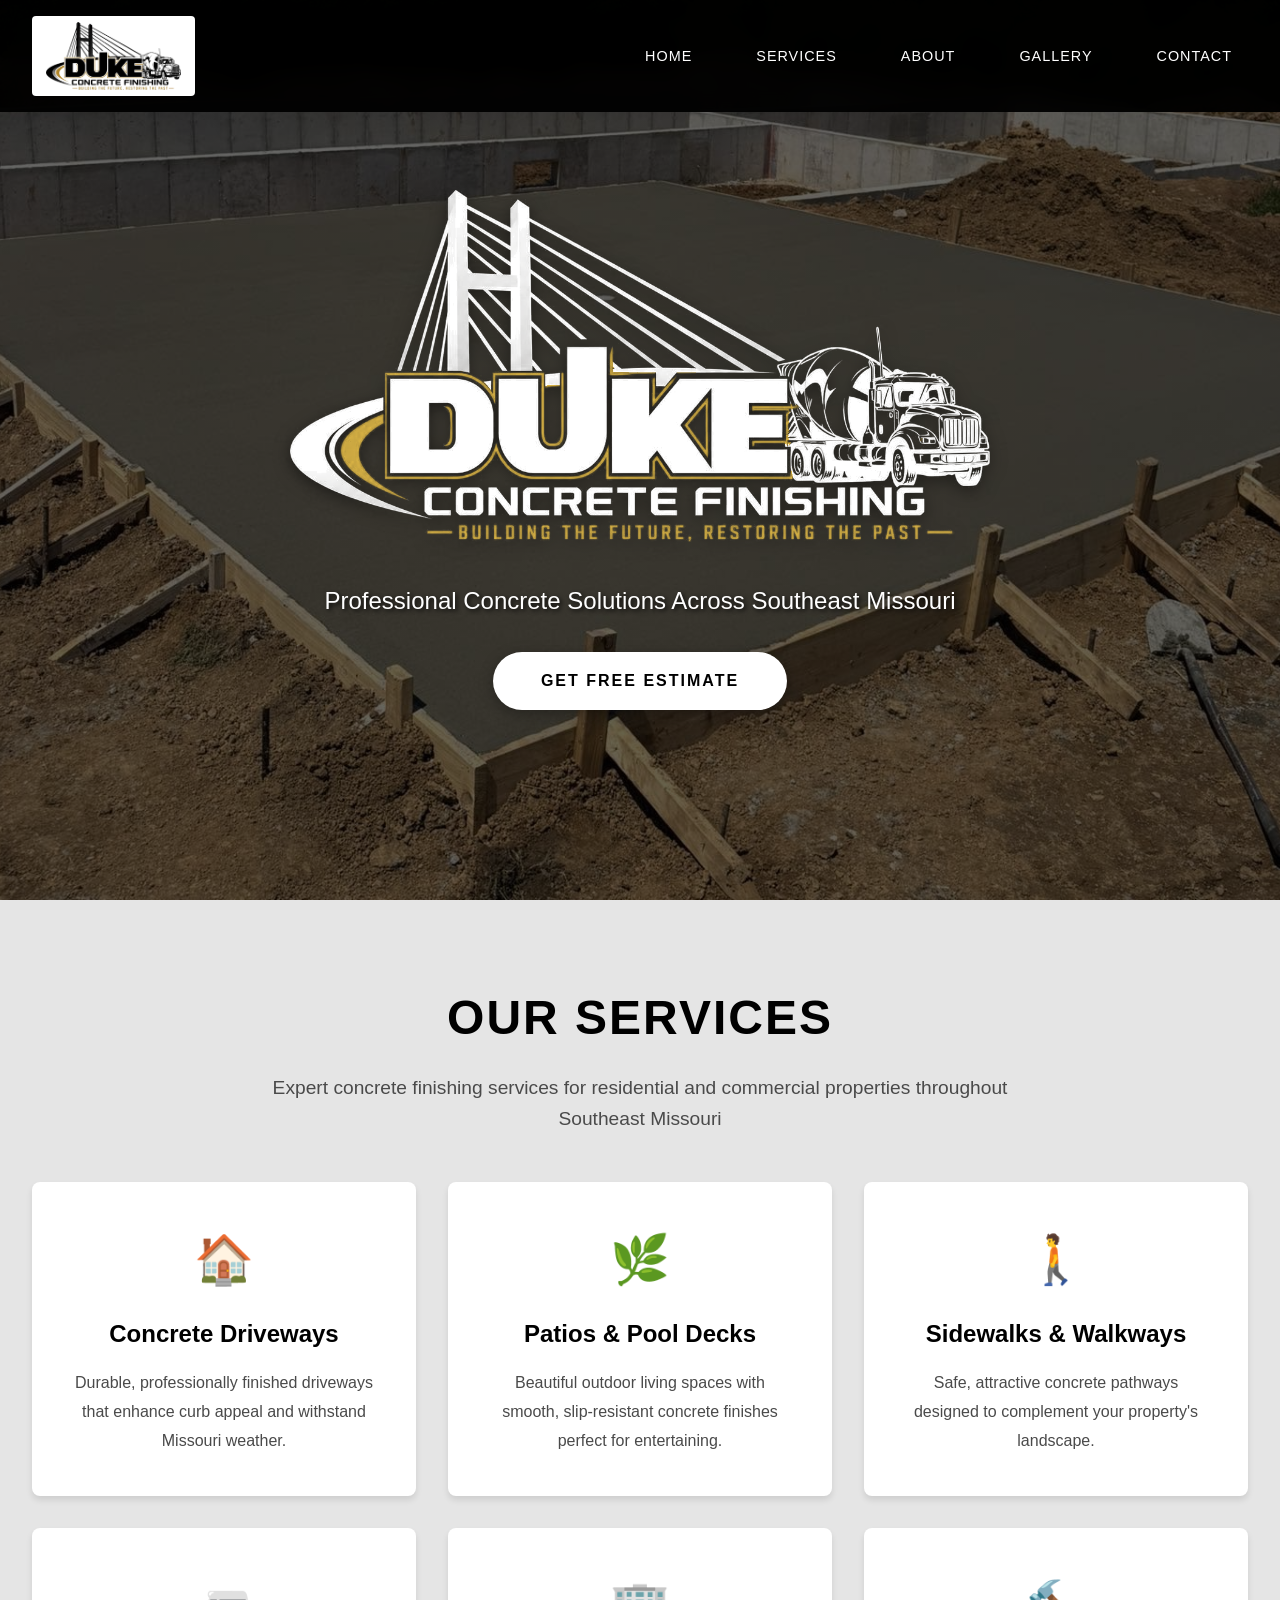
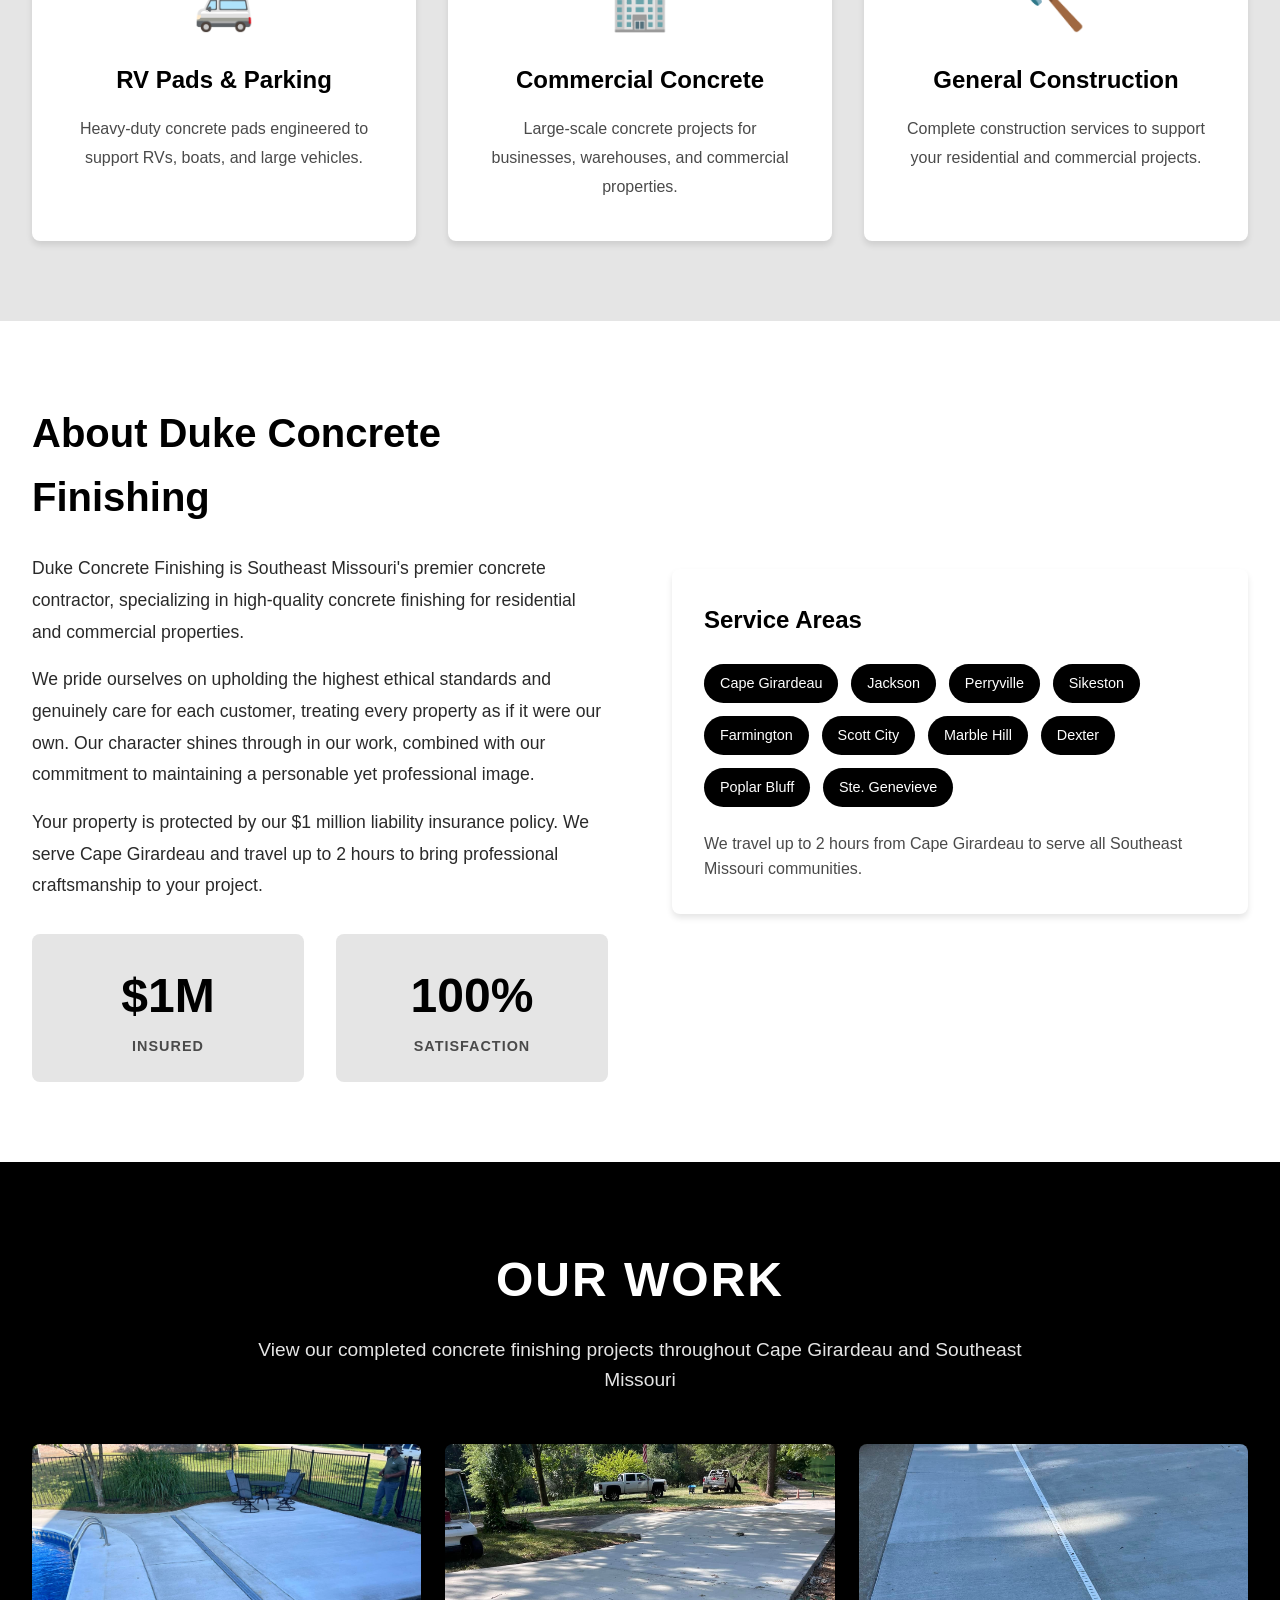
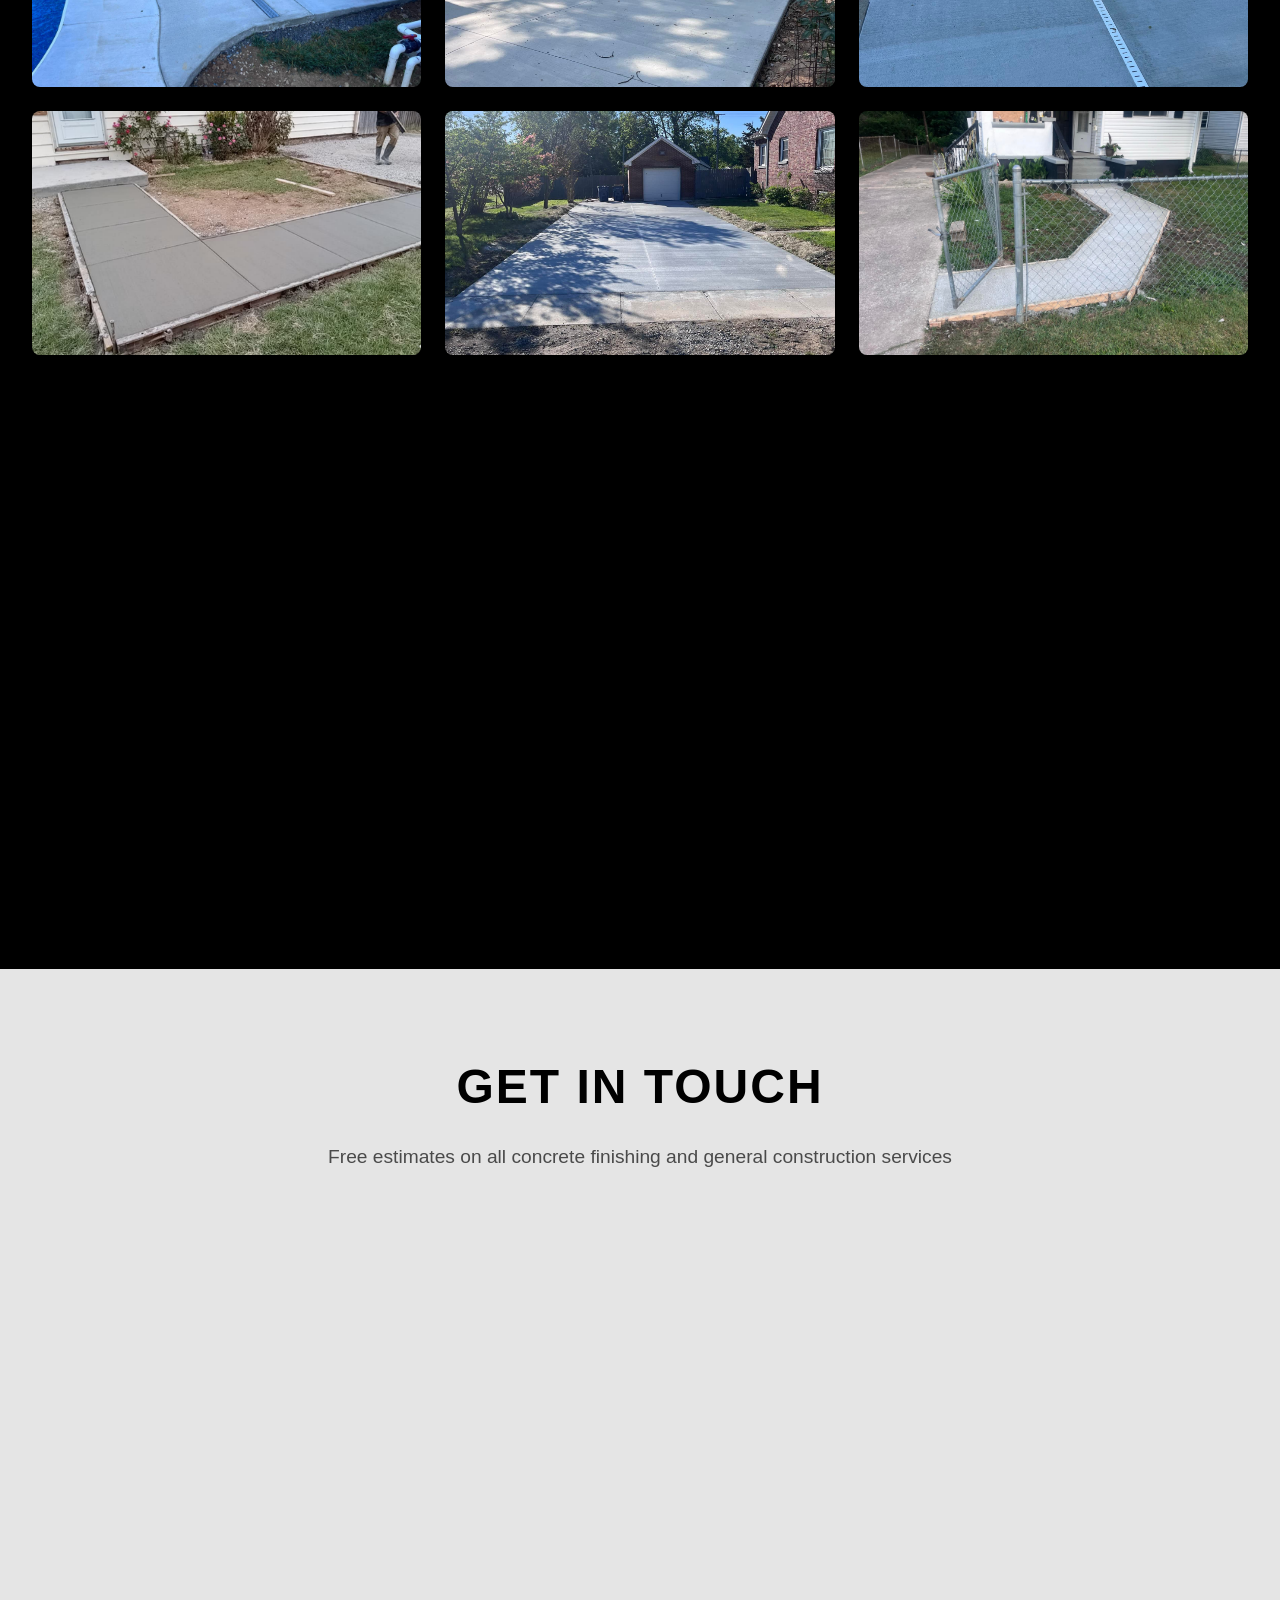
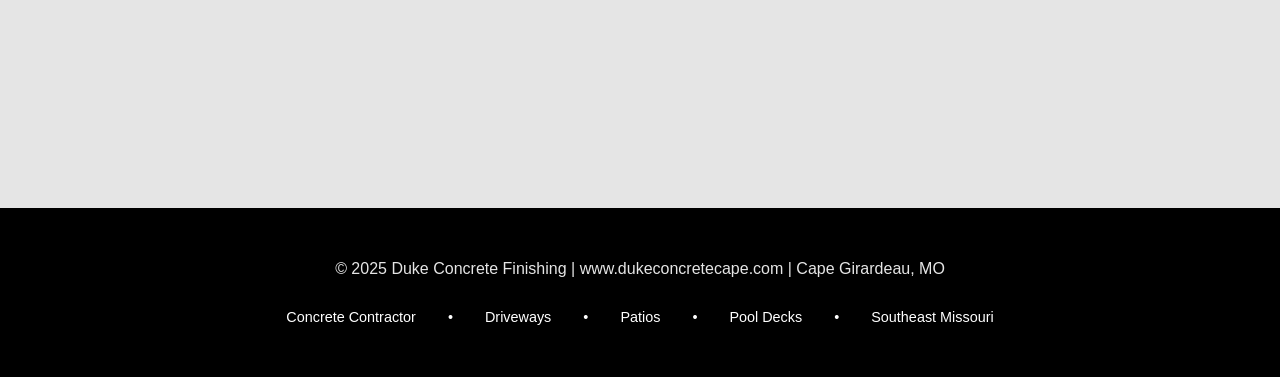
<file: index.html>
<!DOCTYPE html>
<html lang="en">
<head>
    <meta charset="UTF-8">
    <meta name="viewport" content="width=device-width, initial-scale=1.0">
    <meta name="description" content="Duke Concrete Finishing - Professional concrete contractor serving Cape Girardeau, Jackson, Perryville, Sikeston, Farmington and Southeast Missouri. Specializing in concrete driveways, patios, pool decks, sidewalks and RV pads. FREE estimates. Fully insured.">
    <meta name="keywords" content="concrete contractor cape girardeau mo, concrete finishing southeast missouri, concrete driveway jackson mo, concrete patio perryville mo, pool deck concrete sikeston mo, concrete services farmington mo, rv pad concrete cape girardeau, residential concrete southeast missouri, commercial concrete missouri">
    <title>Duke Concrete Finishing | Cape Girardeau, MO Concrete Specialists</title>
    <link rel="icon" type="image/x-icon" href="images/favicon.ico">

    <style>
        * {
            margin: 0;
            padding: 0;
            box-sizing: border-box;
        }

        :root {
            --primary-black: #000000;
            --secondary-black: #1a1a1a;
            --dark-gray: #2a2a2a;
            --medium-gray: #4a4a4a;
            --light-gray: #e5e5e5;
            --white: #ffffff;
            --accent-gray: #808080;
        }

        body {
            font-family: -apple-system, BlinkMacSystemFont, 'Segoe UI', Roboto, 'Helvetica Neue', Arial, sans-serif;
            line-height: 1.6;
            color: var(--dark-gray);
            overflow-x: hidden;
        }

        /* Smooth Scroll */
        html {
            scroll-behavior: smooth;
        }

        /* Navigation */
        nav {
            position: fixed;
            top: 0;
            width: 100%;
            background: rgba(0, 0, 0, 0.95);
            backdrop-filter: blur(10px);
            z-index: 1000;
            transition: all 0.3s ease;
        }

        nav.scrolled {
            background: rgba(0, 0, 0, 1);
            box-shadow: 0 2px 20px rgba(0, 0, 0, 0.3);
        }

        .nav-container {
            max-width: 1400px;
            margin: 0 auto;
            display: flex;
            justify-content: space-between;
            align-items: center;
            padding: 1rem 2rem;
        }

        .logo {
            height: 80px;
            width: auto;
            object-fit: contain;
            background: white;
            padding: 6px 14px;
            border-radius: 4px;
        }

        .nav-links {
            display: flex;
            list-style: none;
            gap: 2rem;
        }

        .nav-links a {
            color: var(--white);
            text-decoration: none;
            font-weight: 500;
            text-transform: uppercase;
            letter-spacing: 1px;
            font-size: 0.9rem;
            transition: all 0.3s ease;
            padding: 0.5rem 1rem;
            border-radius: 4px;
        }

        .nav-links a:hover {
            background: var(--white);
            color: var(--primary-black);
        }

        .mobile-menu {
            display: none;
            flex-direction: column;
            cursor: pointer;
        }

        .mobile-menu span {
            width: 25px;
            height: 3px;
            background: var(--white);
            margin: 3px 0;
            transition: 0.3s;
        }

        /* Hero Section */
        .hero {
            height: 100vh;
            background: linear-gradient(rgba(0, 0, 0, 0.6), rgba(0, 0, 0, 0.6)),
                        url('gallery/foundation-slab-concrete-pour-southeast-missouri.jpg') center/cover no-repeat;
            display: flex;
            align-items: center;
            justify-content: center;
            text-align: center;
            color: var(--white);
            position: relative;
        }

        .hero-content {
            max-width: 900px;
            padding: 2rem;
            animation: fadeInUp 1s ease;
        }

        .hero h1 {
            font-size: 4rem;
            font-weight: 900;
            margin-bottom: 1rem;
            text-transform: uppercase;
            letter-spacing: 3px;
            text-shadow: 3px 3px 6px rgba(0, 0, 0, 0.8);
        }

        .hero p {
            font-size: 1.5rem;
            margin-bottom: 2rem;
            font-weight: 300;
            text-shadow: 2px 2px 4px rgba(0, 0, 0, 0.8);
        }

        .cta-button {
            display: inline-block;
            padding: 1rem 3rem;
            background: var(--white);
            color: var(--primary-black);
            text-decoration: none;
            font-weight: 700;
            text-transform: uppercase;
            letter-spacing: 2px;
            border-radius: 50px;
            transition: all 0.3s ease;
            box-shadow: 0 4px 15px rgba(0, 0, 0, 0.3);
        }

        .cta-button:hover {
            transform: translateY(-3px);
            box-shadow: 0 6px 25px rgba(0, 0, 0, 0.5);
        }

        /* Sections */
        section {
            padding: 5rem 2rem;
        }

        .container {
            max-width: 1400px;
            margin: 0 auto;
        }

        .section-title {
            text-align: center;
            font-size: 3rem;
            font-weight: 900;
            margin-bottom: 1rem;
            text-transform: uppercase;
            letter-spacing: 2px;
            color: var(--primary-black);
        }

        .section-subtitle {
            text-align: center;
            font-size: 1.2rem;
            color: var(--medium-gray);
            margin-bottom: 3rem;
            max-width: 800px;
            margin-left: auto;
            margin-right: auto;
        }

        /* Services Section */
        #services {
            background: var(--light-gray);
        }

        .services-grid {
            display: grid;
            grid-template-columns: repeat(auto-fit, minmax(300px, 1fr));
            gap: 2rem;
            margin-top: 3rem;
        }

        .service-card {
            background: var(--white);
            padding: 2.5rem;
            border-radius: 8px;
            text-align: center;
            transition: all 0.3s ease;
            box-shadow: 0 4px 6px rgba(0, 0, 0, 0.1);
        }

        .service-card:hover {
            transform: translateY(-10px);
            box-shadow: 0 12px 24px rgba(0, 0, 0, 0.2);
        }

        .service-icon {
            font-size: 3rem;
            margin-bottom: 1rem;
        }

        .service-card h3 {
            font-size: 1.5rem;
            margin-bottom: 1rem;
            color: var(--primary-black);
            font-weight: 700;
        }

        .service-card p {
            color: var(--medium-gray);
            line-height: 1.8;
        }

        /* About Section */
        .about-content {
            display: grid;
            grid-template-columns: 1fr 1fr;
            gap: 4rem;
            align-items: center;
        }

        .about-text h2 {
            font-size: 2.5rem;
            margin-bottom: 1.5rem;
            color: var(--primary-black);
            font-weight: 800;
        }

        .about-text p {
            margin-bottom: 1rem;
            color: var(--dark-gray);
            font-size: 1.1rem;
            line-height: 1.8;
        }

        .about-stats {
            display: grid;
            grid-template-columns: repeat(2, 1fr);
            gap: 2rem;
            margin-top: 2rem;
        }

        .stat {
            text-align: center;
            padding: 1.5rem;
            background: var(--light-gray);
            border-radius: 8px;
        }

        .stat-number {
            font-size: 3rem;
            font-weight: 900;
            color: var(--primary-black);
        }

        .stat-label {
            color: var(--medium-gray);
            font-weight: 600;
            text-transform: uppercase;
            letter-spacing: 1px;
            font-size: 0.9rem;
        }

        /* Gallery Section */
        #gallery {
            background: var(--primary-black);
            color: var(--white);
        }

        #gallery .section-title {
            color: var(--white);
        }

        #gallery .section-subtitle {
            color: var(--light-gray);
        }

        .gallery-grid {
            display: grid;
            grid-template-columns: repeat(auto-fit, minmax(350px, 1fr));
            gap: 1.5rem;
            margin-top: 3rem;
        }

        .gallery-item {
            position: relative;
            overflow: hidden;
            border-radius: 8px;
            cursor: pointer;
            aspect-ratio: 16/10;
        }

        .gallery-item img {
            width: 100%;
            height: 100%;
            object-fit: cover;
            transition: transform 0.5s ease;
        }

        .gallery-item:hover img {
            transform: scale(1.1);
        }

        .gallery-overlay {
            position: absolute;
            bottom: 0;
            left: 0;
            right: 0;
            background: linear-gradient(to top, rgba(0,0,0,0.9), transparent);
            padding: 2rem 1.5rem;
            transform: translateY(100%);
            transition: transform 0.3s ease;
        }

        .gallery-item:hover .gallery-overlay {
            transform: translateY(0);
        }

        .gallery-overlay h3 {
            font-size: 1.2rem;
            margin-bottom: 0.5rem;
        }

        .gallery-overlay p {
            font-size: 0.9rem;
            color: var(--light-gray);
        }

        /* Contact Section */
        #contact {
            background: var(--light-gray);
        }

        .contact-container {
            display: grid;
            grid-template-columns: 1fr 1fr;
            gap: 4rem;
            margin-top: 3rem;
        }

        .contact-info {
            display: flex;
            flex-direction: column;
            gap: 2rem;
        }

        .contact-item {
            display: flex;
            align-items: start;
            gap: 1.5rem;
        }

        .contact-icon {
            font-size: 2rem;
            color: var(--primary-black);
        }

        .contact-details h3 {
            font-size: 1.3rem;
            margin-bottom: 0.5rem;
            color: var(--primary-black);
            font-weight: 700;
        }

        .contact-details p {
            color: var(--medium-gray);
            line-height: 1.8;
        }

        .service-areas {
            background: var(--white);
            padding: 2rem;
            border-radius: 8px;
            box-shadow: 0 4px 6px rgba(0, 0, 0, 0.1);
        }

        .service-areas h3 {
            font-size: 1.5rem;
            margin-bottom: 1.5rem;
            color: var(--primary-black);
            font-weight: 700;
        }

        .areas-list {
            display: flex;
            flex-wrap: wrap;
            gap: 0.8rem;
        }

        .area-tag {
            background: var(--primary-black);
            color: var(--white);
            padding: 0.5rem 1rem;
            border-radius: 20px;
            font-size: 0.9rem;
            font-weight: 500;
        }

        /* Footer */
        footer {
            background: var(--primary-black);
            color: var(--white);
            text-align: center;
            padding: 3rem 2rem;
        }

        footer p {
            color: var(--light-gray);
            margin-bottom: 1rem;
        }

        .footer-links {
            display: flex;
            justify-content: center;
            gap: 2rem;
            margin-top: 1.5rem;
            font-size: 0.9rem;
        }

        .footer-links a {
            color: var(--light-gray);
            text-decoration: none;
            transition: color 0.3s ease;
        }

        .footer-links a:hover {
            color: var(--white);
        }

        /* Animations */
        @keyframes fadeInUp {
            from {
                opacity: 0;
                transform: translateY(30px);
            }
            to {
                opacity: 1;
                transform: translateY(0);
            }
        }

        .fade-in {
            opacity: 0;
            transform: translateY(30px);
            transition: all 0.6s ease;
        }

        .fade-in.visible {
            opacity: 1;
            transform: translateY(0);
        }

        /* Responsive */
        @media (max-width: 968px) {
            .nav-links {
                position: fixed;
                right: -100%;
                top: 108px;
                flex-direction: column;
                background: var(--primary-black);
                width: 100%;
                text-align: center;
                transition: 0.3s;
                padding: 2rem 0;
            }

            .nav-links.active {
                right: 0;
            }

            .mobile-menu {
                display: flex;
            }

            .hero h1 {
                font-size: 2.5rem;
            }

            .hero p {
                font-size: 1.2rem;
            }

            .about-content,
            .contact-container {
                grid-template-columns: 1fr;
            }

            .gallery-grid {
                grid-template-columns: 1fr;
            }

            .section-title {
                font-size: 2rem;
            }
        }

        @media (max-width: 480px) {
            .hero h1 {
                font-size: 2rem;
            }

            .nav-container {
                padding: 1rem;
            }

            .logo {
                height: 62px;
            }
        }
    </style>
</head>
<body>
    <!-- Navigation -->
    <nav id="navbar">
        <div class="nav-container">
            <img src="images/duke-concrete-logo-color.png" alt="Duke Concrete Finishing" class="logo">
            <ul class="nav-links" id="navLinks">
                <li><a href="#home">Home</a></li>
                <li><a href="#services">Services</a></li>
                <li><a href="#about">About</a></li>
                <li><a href="#gallery">Gallery</a></li>
                <li><a href="#contact">Contact</a></li>
            </ul>
            <div class="mobile-menu" id="mobileMenu">
                <span></span>
                <span></span>
                <span></span>
            </div>
        </div>
    </nav>

    <!-- Hero Section -->
    <section class="hero" id="home">
        <div class="hero-content">
            <img src="images/duke-concrete-logo-light.png" alt="Duke Concrete Finishing" style="max-width: 700px; width: 100%; height: auto; margin-bottom: 2rem; filter: drop-shadow(0 4px 8px rgba(0,0,0,0.5));">
            <p>Professional Concrete Solutions Across Southeast Missouri</p>
            <a href="#contact" class="cta-button">Get Free Estimate</a>
        </div>
    </section>

    <!-- Services Section -->
    <section id="services">
        <div class="container">
            <h2 class="section-title">Our Services</h2>
            <p class="section-subtitle">Expert concrete finishing services for residential and commercial properties throughout Southeast Missouri</p>

            <div class="services-grid">
                <div class="service-card fade-in">
                    <div class="service-icon">🏠</div>
                    <h3>Concrete Driveways</h3>
                    <p>Durable, professionally finished driveways that enhance curb appeal and withstand Missouri weather.</p>
                </div>

                <div class="service-card fade-in">
                    <div class="service-icon">🌿</div>
                    <h3>Patios & Pool Decks</h3>
                    <p>Beautiful outdoor living spaces with smooth, slip-resistant concrete finishes perfect for entertaining.</p>
                </div>

                <div class="service-card fade-in">
                    <div class="service-icon">🚶</div>
                    <h3>Sidewalks & Walkways</h3>
                    <p>Safe, attractive concrete pathways designed to complement your property's landscape.</p>
                </div>

                <div class="service-card fade-in">
                    <div class="service-icon">🚐</div>
                    <h3>RV Pads & Parking</h3>
                    <p>Heavy-duty concrete pads engineered to support RVs, boats, and large vehicles.</p>
                </div>

                <div class="service-card fade-in">
                    <div class="service-icon">🏢</div>
                    <h3>Commercial Concrete</h3>
                    <p>Large-scale concrete projects for businesses, warehouses, and commercial properties.</p>
                </div>

                <div class="service-card fade-in">
                    <div class="service-icon">🔨</div>
                    <h3>General Construction</h3>
                    <p>Complete construction services to support your residential and commercial projects.</p>
                </div>
            </div>
        </div>
    </section>

    <!-- About Section -->
    <section id="about">
        <div class="container">
            <div class="about-content">
                <div class="about-text fade-in">
                    <h2>About Duke Concrete Finishing</h2>
                    <p>Duke Concrete Finishing is Southeast Missouri's premier concrete contractor, specializing in high-quality concrete finishing for residential and commercial properties.</p>
                    <p>We pride ourselves on upholding the highest ethical standards and genuinely care for each customer, treating every property as if it were our own. Our character shines through in our work, combined with our commitment to maintaining a personable yet professional image.</p>
                    <p>Your property is protected by our $1 million liability insurance policy. We serve Cape Girardeau and travel up to 2 hours to bring professional craftsmanship to your project.</p>

                    <div class="about-stats">
                        <div class="stat">
                            <div class="stat-number">$1M</div>
                            <div class="stat-label">Insured</div>
                        </div>
                        <div class="stat">
                            <div class="stat-number">100%</div>
                            <div class="stat-label">Satisfaction</div>
                        </div>
                    </div>
                </div>

                <div class="service-areas fade-in">
                    <h3>Service Areas</h3>
                    <div class="areas-list">
                        <span class="area-tag">Cape Girardeau</span>
                        <span class="area-tag">Jackson</span>
                        <span class="area-tag">Perryville</span>
                        <span class="area-tag">Sikeston</span>
                        <span class="area-tag">Farmington</span>
                        <span class="area-tag">Scott City</span>
                        <span class="area-tag">Marble Hill</span>
                        <span class="area-tag">Dexter</span>
                        <span class="area-tag">Poplar Bluff</span>
                        <span class="area-tag">Ste. Genevieve</span>
                    </div>
                    <p style="margin-top: 1.5rem; color: var(--medium-gray);">We travel up to 2 hours from Cape Girardeau to serve all Southeast Missouri communities.</p>
                </div>
            </div>
        </div>
    </section>

    <!-- Gallery Section -->
    <section id="gallery">
        <div class="container">
            <h2 class="section-title">Our Work</h2>
            <p class="section-subtitle">View our completed concrete finishing projects throughout Cape Girardeau and Southeast Missouri</p>

            <div class="gallery-grid">
                <div class="gallery-item fade-in">
                    <img src="gallery/pool-deck-concrete-finishing-cape-girardeau-mo.jpg" alt="Pool Deck Concrete">
                    <div class="gallery-overlay">
                        <h3>Pool Deck Finishing</h3>
                        <p>Cape Girardeau, MO</p>
                    </div>
                </div>

                <div class="gallery-item fade-in">
                    <img src="gallery/residential-concrete-driveway-southeast-missouri.jpg" alt="Concrete Driveway">
                    <div class="gallery-overlay">
                        <h3>Residential Driveway</h3>
                        <p>Southeast Missouri</p>
                    </div>
                </div>

                <div class="gallery-item fade-in">
                    <img src="gallery/smooth-concrete-patio-finishing-cape-girardeau.jpg" alt="Concrete Patio">
                    <div class="gallery-overlay">
                        <h3>Smooth Patio Finish</h3>
                        <p>Cape Girardeau</p>
                    </div>
                </div>

                <div class="gallery-item fade-in">
                    <img src="gallery/concrete-patio-installation-cape-girardeau-mo.jpg" alt="Patio Installation">
                    <div class="gallery-overlay">
                        <h3>Patio Installation</h3>
                        <p>Cape Girardeau, MO</p>
                    </div>
                </div>

                <div class="gallery-item fade-in">
                    <img src="gallery/new-residential-concrete-driveway-missouri.jpg" alt="New Driveway">
                    <div class="gallery-overlay">
                        <h3>New Residential Driveway</h3>
                        <p>Missouri</p>
                    </div>
                </div>

                <div class="gallery-item fade-in">
                    <img src="gallery/concrete-sidewalk-installation-cape-girardeau.jpg" alt="Sidewalk Installation">
                    <div class="gallery-overlay">
                        <h3>Sidewalk Installation</h3>
                        <p>Cape Girardeau</p>
                    </div>
                </div>

                <div class="gallery-item fade-in">
                    <img src="gallery/pool-deck-concrete-work-southeast-missouri.jpg" alt="Pool Deck">
                    <div class="gallery-overlay">
                        <h3>Pool Deck Project</h3>
                        <p>Southeast Missouri</p>
                    </div>
                </div>

                <div class="gallery-item fade-in">
                    <img src="gallery/backyard-concrete-patio-cape-girardeau-mo.jpg" alt="Backyard Patio">
                    <div class="gallery-overlay">
                        <h3>Backyard Patio</h3>
                        <p>Cape Girardeau, MO</p>
                    </div>
                </div>

                <div class="gallery-item fade-in">
                    <img src="gallery/rv-pad-concrete-installation-southeast-missouri.jpg" alt="RV Pad">
                    <div class="gallery-overlay">
                        <h3>RV Pad Installation</h3>
                        <p>Southeast Missouri</p>
                    </div>
                </div>

                <div class="gallery-item fade-in">
                    <img src="gallery/foundation-slab-concrete-pour-southeast-missouri.jpg" alt="Foundation Slab" loading="lazy">
                    <div class="gallery-overlay">
                        <h3>Foundation Slab</h3>
                        <p>Southeast Missouri</p>
                    </div>
                </div>
            </div>
        </div>
    </section>

    <!-- Contact Section -->
    <section id="contact">
        <div class="container">
            <h2 class="section-title">Get In Touch</h2>
            <p class="section-subtitle">Free estimates on all concrete finishing and general construction services</p>

            <div class="contact-container">
                <div class="contact-info">
                    <div class="contact-item fade-in">
                        <div class="contact-icon">📍</div>
                        <div class="contact-details">
                            <h3>Address</h3>
                            <p>1601 Kurre Lane<br>Cape Girardeau, MO 63701</p>
                        </div>
                    </div>

                    <div class="contact-item fade-in">
                        <div class="contact-icon">📞</div>
                        <div class="contact-details">
                            <h3>Phone</h3>
                            <p>801-674-8419</p>
                        </div>
                    </div>

                    <div class="contact-item fade-in">
                        <div class="contact-icon">✉️</div>
                        <div class="contact-details">
                            <h3>Email</h3>
                            <p>jeremiah@dukeconcretecape.com</p>
                        </div>
                    </div>

                    <div class="contact-item fade-in">
                        <div class="contact-icon">💳</div>
                        <div class="contact-details">
                            <h3>Payment Options</h3>
                            <p>We accept Visa, Mastercard, Discover, and American Express</p>
                        </div>
                    </div>

                    <div class="contact-item fade-in">
                        <div class="contact-icon">📱</div>
                        <div class="contact-details">
                            <h3>Follow Us</h3>
                            <p><a href="https://www.facebook.com/profile.php?id=100057683130072" target="_blank" style="color: var(--primary-black); text-decoration: underline;">Duke Concrete Finishing on Facebook</a></p>
                        </div>
                    </div>
                </div>

                <div class="service-areas fade-in">
                    <h3>Why Choose Duke Concrete?</h3>
                    <ul style="list-style: none; margin-top: 1.5rem;">
                        <li style="margin-bottom: 1rem; padding-left: 1.5rem; position: relative;">
                            <span style="position: absolute; left: 0;">✓</span>
                            <strong>$1 Million Liability Insurance</strong> - Your property is fully protected
                        </li>
                        <li style="margin-bottom: 1rem; padding-left: 1.5rem; position: relative;">
                            <span style="position: absolute; left: 0;">✓</span>
                            <strong>FREE Estimates</strong> - No obligation quotes on all services
                        </li>
                        <li style="margin-bottom: 1rem; padding-left: 1.5rem; position: relative;">
                            <span style="position: absolute; left: 0;">✓</span>
                            <strong>Professional Quality</strong> - Expert craftsmanship on every project
                        </li>
                        <li style="margin-bottom: 1rem; padding-left: 1.5rem; position: relative;">
                            <span style="position: absolute; left: 0;">✓</span>
                            <strong>Ethical Standards</strong> - Honest, reliable service you can trust
                        </li>
                        <li style="margin-bottom: 1rem; padding-left: 1.5rem; position: relative;">
                            <span style="position: absolute; left: 0;">✓</span>
                            <strong>Wide Service Area</strong> - Serving all of Southeast Missouri
                        </li>
                    </ul>
                </div>
            </div>
        </div>
    </section>

    <!-- Footer -->
    <footer>
        <div class="container">
            <p>&copy; 2025 Duke Concrete Finishing | www.dukeconcretecape.com | Cape Girardeau, MO</p>
            <div class="footer-links">
                <span>Concrete Contractor</span>
                <span>•</span>
                <span>Driveways</span>
                <span>•</span>
                <span>Patios</span>
                <span>•</span>
                <span>Pool Decks</span>
                <span>•</span>
                <span>Southeast Missouri</span>
            </div>
        </div>
    </footer>

    <script>
        // Mobile Menu Toggle
        const mobileMenu = document.getElementById('mobileMenu');
        const navLinks = document.getElementById('navLinks');

        mobileMenu.addEventListener('click', () => {
            navLinks.classList.toggle('active');
        });

        // Close mobile menu when clicking a link
        document.querySelectorAll('.nav-links a').forEach(link => {
            link.addEventListener('click', () => {
                navLinks.classList.remove('active');
            });
        });

        // Navbar scroll effect
        const navbar = document.getElementById('navbar');
        window.addEventListener('scroll', () => {
            if (window.scrollY > 100) {
                navbar.classList.add('scrolled');
            } else {
                navbar.classList.remove('scrolled');
            }
        });

        // Intersection Observer for fade-in animations
        const observerOptions = {
            threshold: 0.1,
            rootMargin: '0px 0px -50px 0px'
        };

        const observer = new IntersectionObserver((entries) => {
            entries.forEach(entry => {
                if (entry.isIntersecting) {
                    entry.target.classList.add('visible');
                }
            });
        }, observerOptions);

        // Observe all fade-in elements
        document.querySelectorAll('.fade-in').forEach(el => {
            observer.observe(el);
        });

        // Smooth scroll for anchor links
        document.querySelectorAll('a[href^="#"]').forEach(anchor => {
            anchor.addEventListener('click', function (e) {
                e.preventDefault();
                const target = document.querySelector(this.getAttribute('href'));
                if (target) {
                    const navHeight = navbar.offsetHeight;
                    const targetPosition = target.offsetTop - navHeight;
                    window.scrollTo({
                        top: targetPosition,
                        behavior: 'smooth'
                    });
                }
            });
        });

        // Parallax effect for hero
        window.addEventListener('scroll', () => {
            const scrolled = window.pageYOffset;
            const hero = document.querySelector('.hero');
            if (hero) {
                hero.style.backgroundPositionY = scrolled * 0.5 + 'px';
            }
        });
    </script>
</body>
</html>
</file>
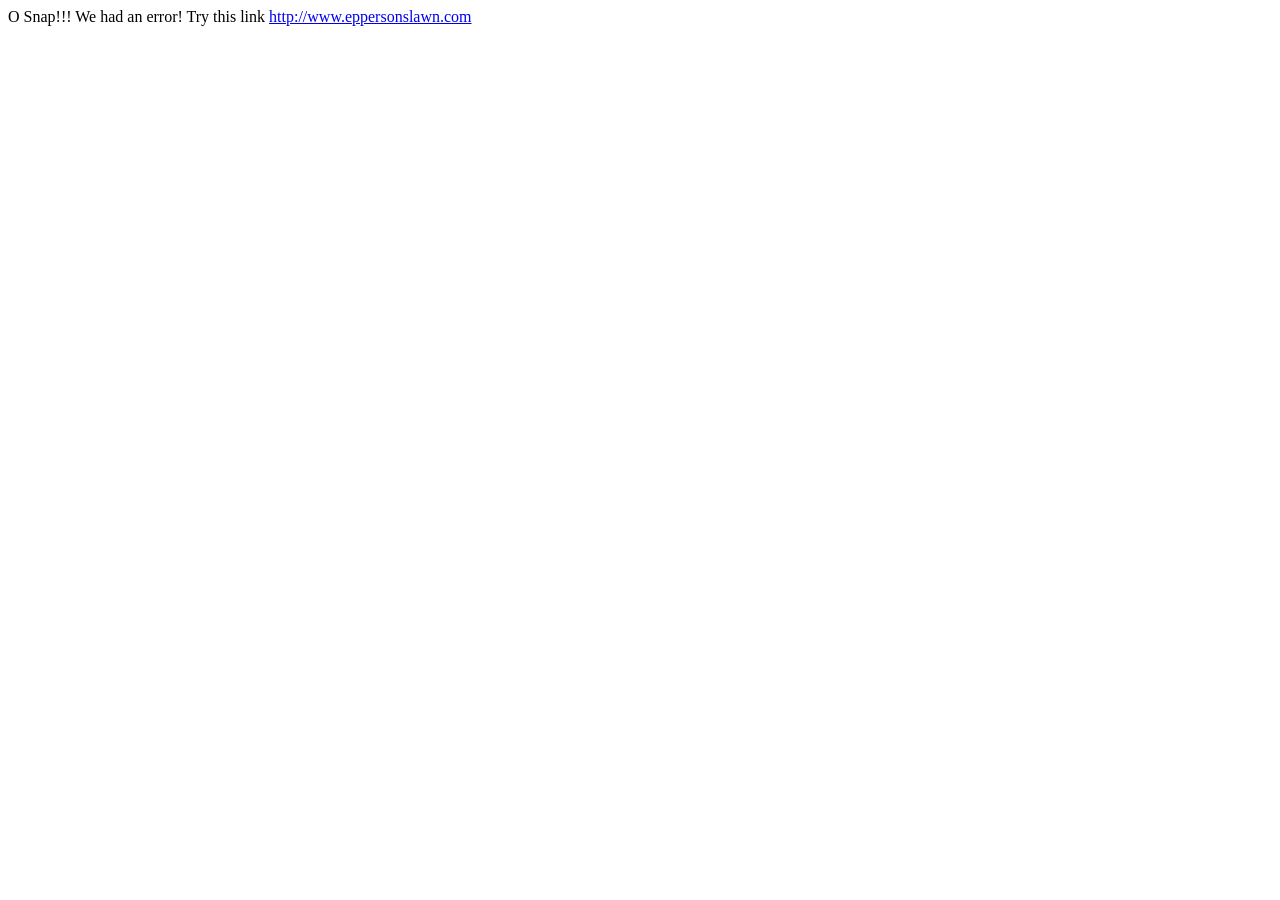
<file: 404error.html>
﻿<html xmlns="http://www.w3.org/1999/xhtml">
<head runat="server">
    <title>Epperson's Lawn Care and Landscaping - Nashville, TN</title>
</head>
<body>
    <p>
        O Snap!!! We had an error! Try this link <a href="http://www.eppersonslawn.com">http://www.eppersonslawn.com</a></p>
</body>
</html>
</file>
